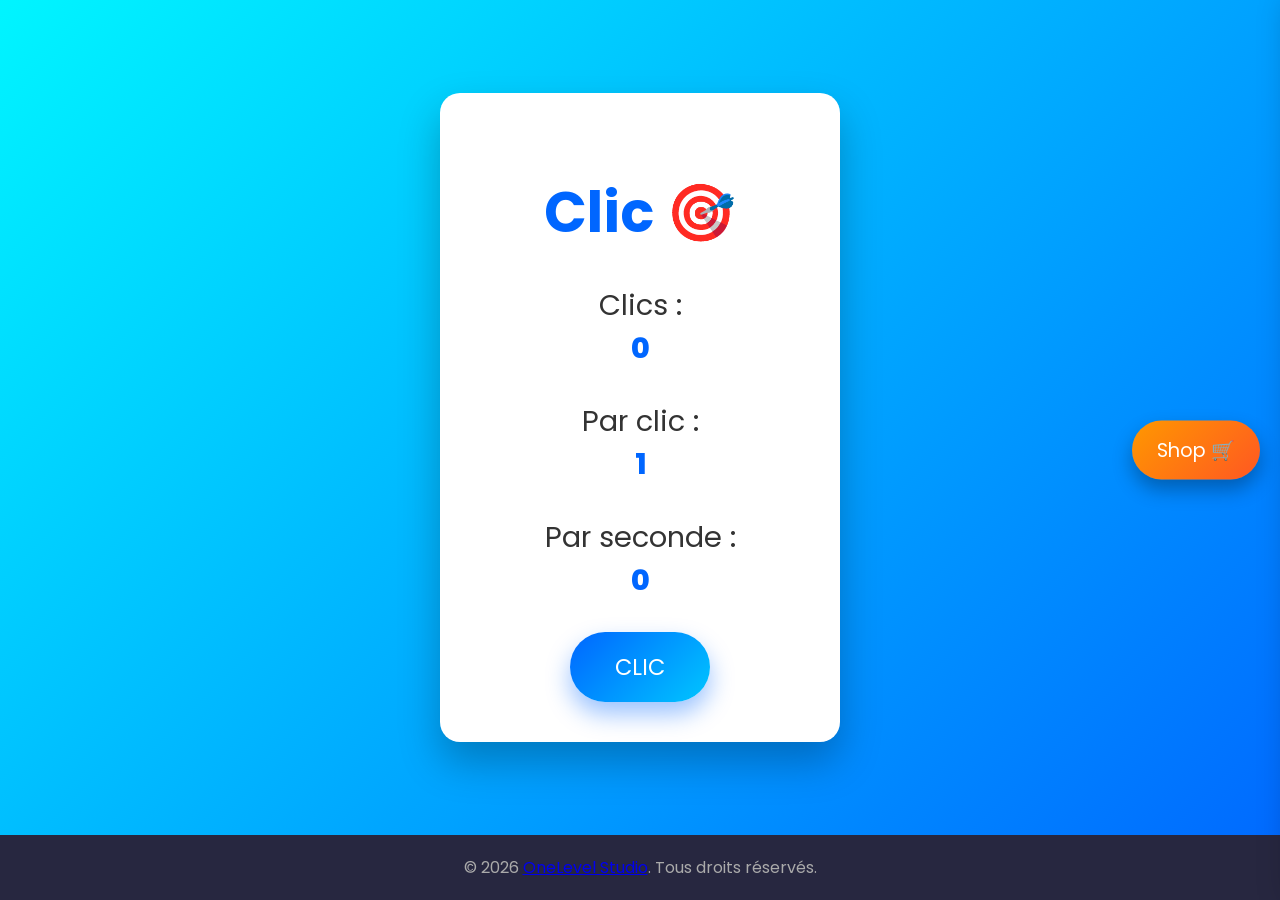
<file: clic/index.html>
<!DOCTYPE html>
<html lang="fr">
<head>
    <meta charset="UTF-8">
    <meta name="viewport" content="width=device-width, initial-scale=1.0">
    <title>Clic Game</title>
    <link href="https://fonts.googleapis.com/css2?family=Poppins:wght@400;600;800&display=swap" rel="stylesheet">
    <link href="style.css" rel="stylesheet">
</head>
<body>
    <div class="main">
    <div class="card">
        <h1>Clic 🎯</h1>
        <p>Clics : <br><span id="count">0</span></p>
        <p>Par clic : <br><span id="perClick">1</span></p>
        <p>Par seconde : <br><span id="autoClickDisplay">0</span></p>
        <button id="button" onclick="add()">CLIC</button>
    </div>
    </div>
    <button class="shop-button" onclick="toggleShop()">Shop 🛒</button>

<div class="shop" id="shop">
    <h2>🛒 Shop</h2>
    <button onclick="addClic(1, 100)">+1 clic / clic (100)</button>
    <button onclick="upgradeAutoClick(1, 500)">+1 auto-clic / sec (500)</button>
    <button onclick="addClic(10, 950)">+10 clic / clic (950)</button>
    <button onclick="upgradeAutoClick(10, 4950)">+10 auto-clic / sec (4950)</button>
    <button onclick="addClic(100, 9450)">+100 clic / clic (9450)</button>
    <button onclick="upgradeAutoClick(100, 49950)">+100 auto-clic / sec (49950)</button>
    <button onclick="addClic(1000, 94440)">+1000 clic / clic (94440)</button>
    <button onclick="upgradeAutoClick(1000, 499950)">+1000 auto-clic / sec (499950)</button>
    <button onclick="addClic(10000, 944440)">+10000 clic / clic (944440)</button>
    <button onclick="upgradeAutoClick(10000, 4999950)">+10000 auto-clic / sec (4999950)</button>
</div>
    <footer>
        &copy; 2026 <a href="https://moi14212869.github.io/onelevel/" target="_blank">OneLevel Studio</a>. Tous droits réservés.
    </footer>
    <audio id="pop" src="./assets/pop.mp3" preload="auto"></audio>
    <audio id="buy" src="./assets/buy.mp3" preload="auto"></audio>
    <script src="script.js"></script>
</body>
</html>
</file>
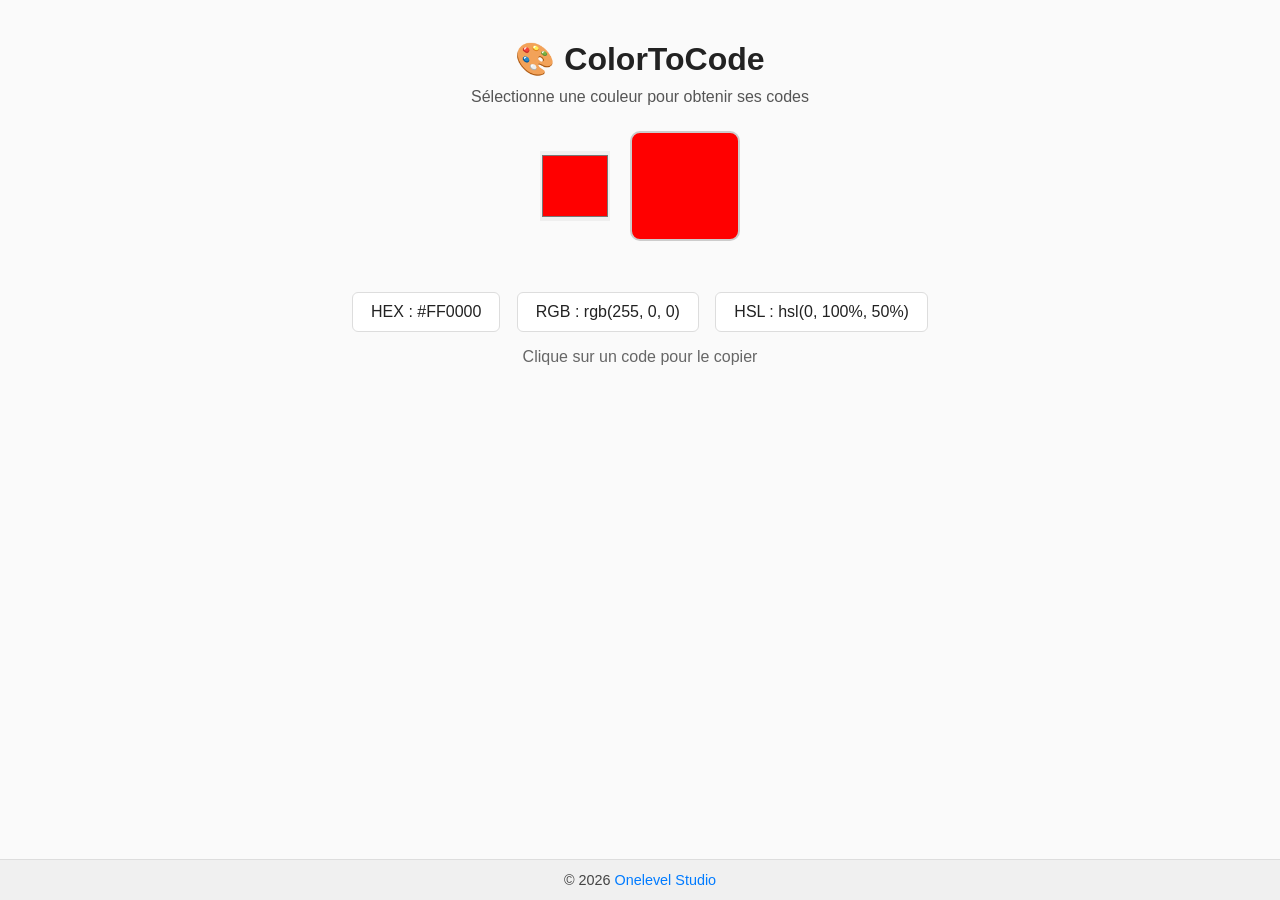
<file: color/index.html>
<!DOCTYPE html>
<html lang="fr">
<head>
<meta charset="UTF-8">
<link rel="icon" href="favicon.ico" type="image/x-icon">
<link rel="stylesheet" href="style.css">
<meta name="viewport" content="width=device-width, initial-scale=1.0">
<title>ColorToCode</title>
</head>

<body>

<main>
    <h1>🎨 ColorToCode</h1>
    <p>Sélectionne une couleur pour obtenir ses codes</p>

    <div class="color-box">
        <input type="color" id="colorPicker" value="#ff0000">
        <div id="preview"></div>
    </div>

    <div class="codes">
        <div class="code" onclick="copy(hex)">HEX : <span id="hex">#FF0000</span></div>
        <div class="code" onclick="copy(rgb)">RGB : <span id="rgb">rgb(255, 0, 0)</span></div>
        <div class="code" onclick="copy(hsl)">HSL : <span id="hsl">hsl(0, 100%, 50%)</span></div>
        <p style="margin-top:10px;color:#666;">Clique sur un code pour le copier</p>
    </div>
</main>

<footer>
    © 2026 <a href="https://moi14212869.github.io/onelevel" target="_blank">Onelevel Studio</a>
</footer>

<script src="script.js"></script>

</body>
</html>
</file>
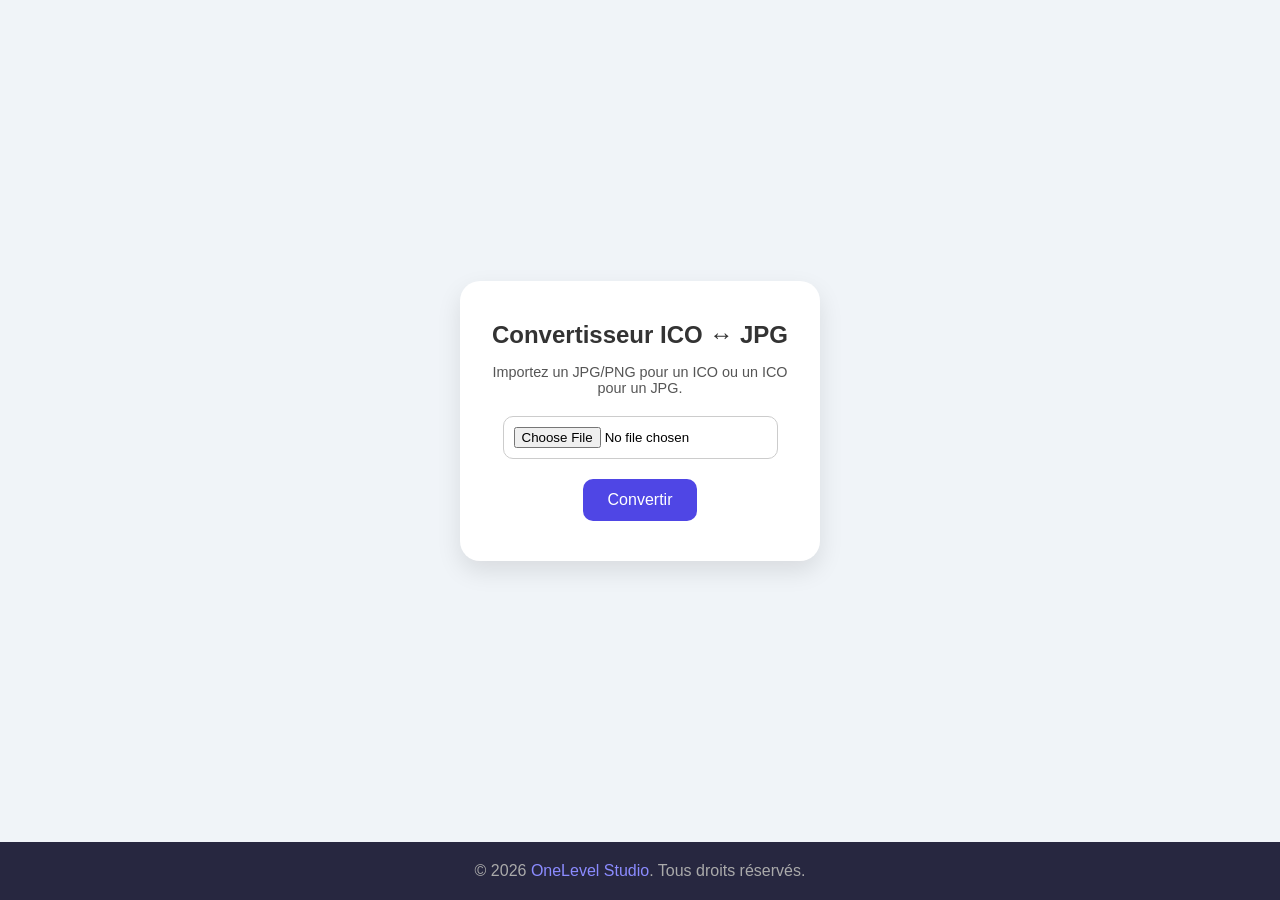
<file: conv/index.html>
<!DOCTYPE html>
<html lang="fr">
<head>
<link rel="stylesheet" href="style.css">
<link rel="icon" href="Convertisseur%20JPG%20vers%20ICO%20numérique.ico" type="image/x-icon">
<meta charset="UTF-8">
<meta name="viewport" content="width=device-width, initial-scale=1.0">
<title>Convertisseur ICO ↔ JPG</title>
</head>

<body>
<div class="main">
<div class="container">
    <h2>Convertisseur ICO ↔ JPG</h2>
    <p>Importez un JPG/PNG pour un ICO ou un ICO pour un JPG.</p>
    <input type="file" id="upload" accept="image/png,image/jpeg,image/jpg,image/x-icon,.ico"/>
    <button id="convert">Convertir</button>
</div>
</div>

<footer>
&copy; 2026 <a href="moi14212869.github.io/onelevel">OneLevel Studio</a>. Tous droits réservés.
</footer>

<script src="script.js"></script>
</body>
</html>
</file>
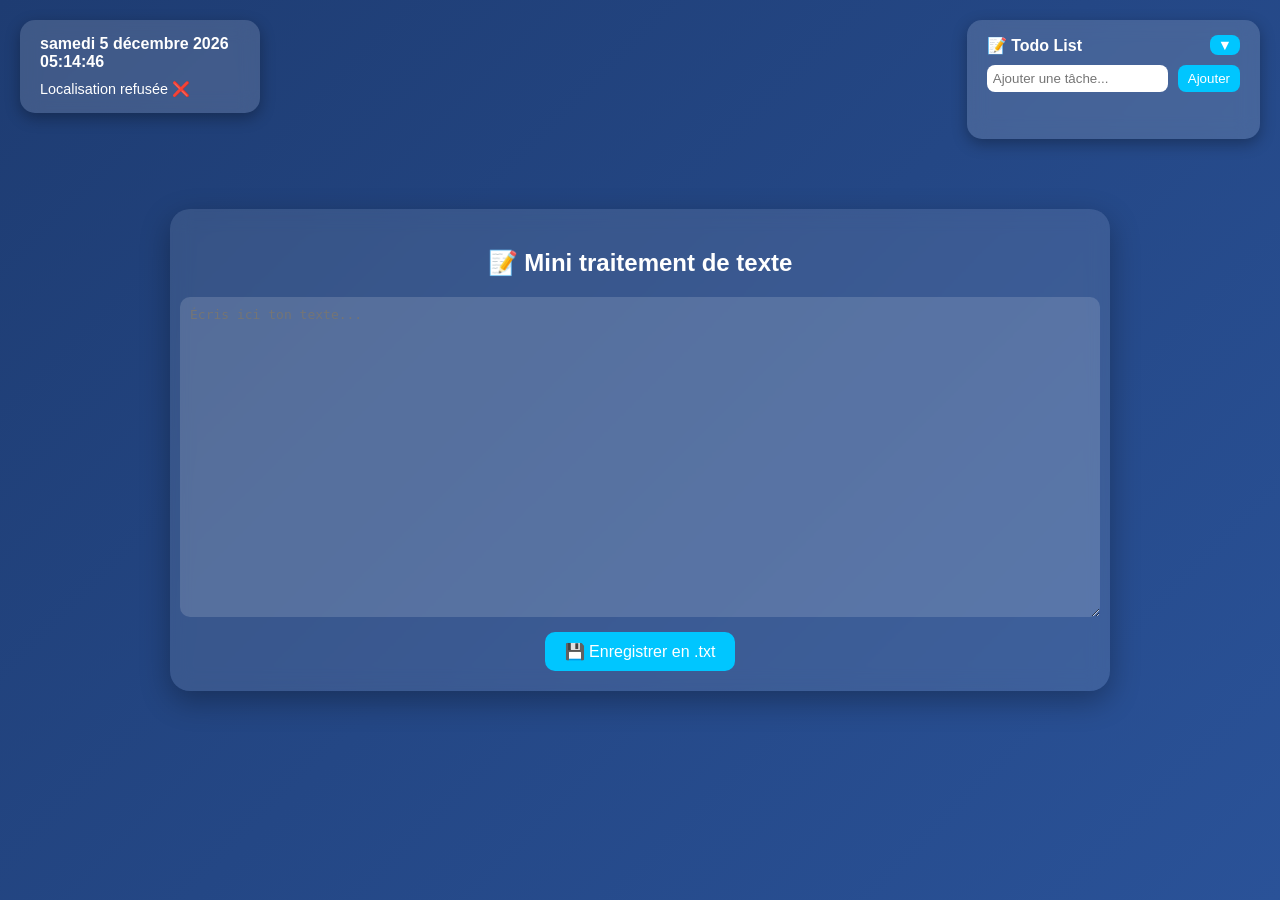
<file: dashboard/index.html>
<!DOCTYPE html>
<html lang="fr">
<head>
<meta charset="UTF-8">
<meta name="viewport" content="width=device-width, initial-scale=1.0">
<title>Dashboard Complet</title>
<link href="style.css" rel="stylesheet" />
</head>
<body>

<!-- Horloge, date et météo en haut à gauche -->
<div class="top-left-widget">
    <div id="clock"></div>
    <div class="weather-box" id="weather">Chargement...</div>
</div>

<!-- Todo List en haut à droite -->
<div class="todo-widget">
    <div class="todo-header" onclick="toggleTodoList()">
        <h2>📝 Todo List</h2>
        <button class="todo-toggle-btn" id="toggleBtn">▼</button>
    </div>
    <div id="todoContent">
        <div class="todo-input">
            <input type="text" id="taskInput" placeholder="Ajouter une tâche...">
            <button onclick="addTask()">Ajouter</button>
        </div>
        <ul id="taskList"></ul>
    </div>
</div>

<!-- Mini traitement de texte -->
<div class="dashboard">
    <h2>📝 Mini traitement de texte</h2>
    <textarea id="textEditor" placeholder="Écris ici ton texte..."></textarea>
    <button id="saveText" onclick="saveAsTxt()">💾 Enregistrer en .txt</button>
</div>
<script src="script.js"></script>
</body>
</html>
</file>
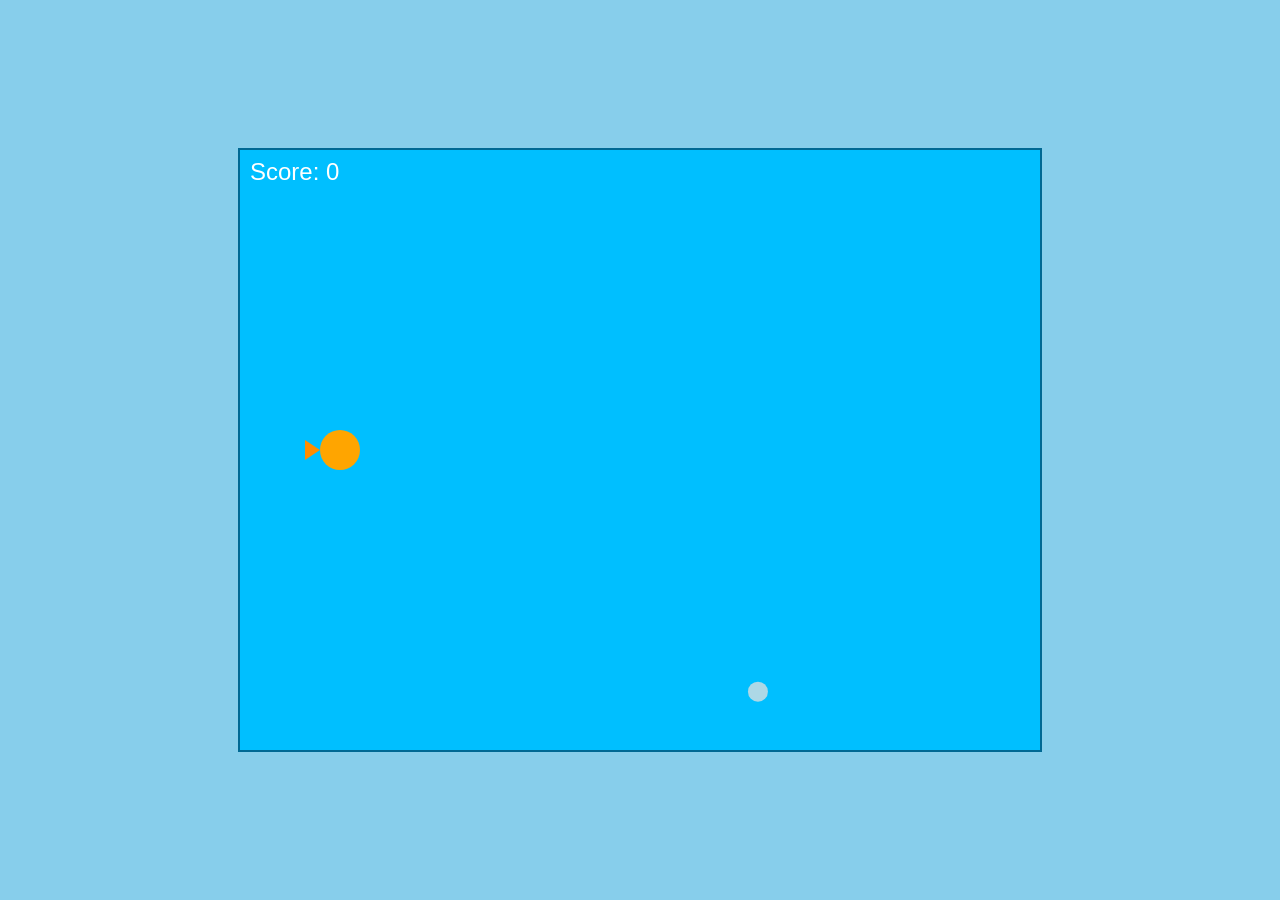
<file: fish/index.html>
<!DOCTYPE html>
<html lang="fr">
<head>
<meta charset="UTF-8">
<meta name="viewport" content="width=device-width, initial-scale=1.0">
<link rel="icon" href="fish.ico" type="image/x-icon">
<title>Jeu du Poisson</title>
<style>
    body {
        margin: 0;
        height: 100vh;
        display: flex;
        justify-content: center;
        align-items: center;
        background-color: #87ceeb;
    }
    canvas {
        background-color: #00bfff;
        border: 2px solid #006994;
    }
</style>
</head>
<body>
<canvas id="gameCanvas" width="800" height="600"></canvas>
<script src="game.js"></script>
</body>
</html>
</file>
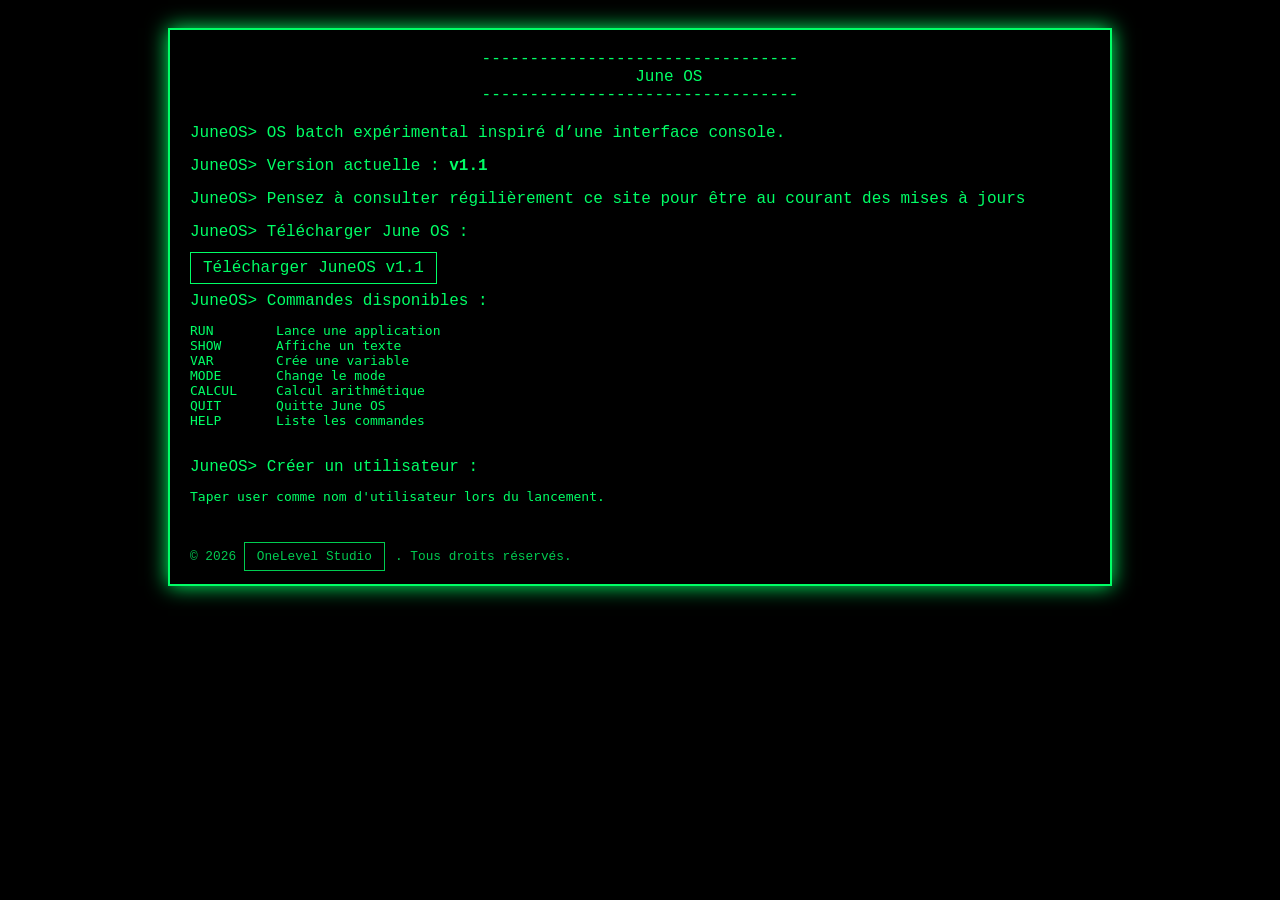
<file: june-os/index.html>
<!DOCTYPE html>
<html lang="fr">
<head>
<meta charset="UTF-8">
<meta name="viewport" content="width=device-width, initial-scale=1.0">
<title>June OS</title>
<link rel="icon" href="logo.ico" type="image/x-icon">
<link rel="stylesheet" href="style.css">
</head>
<body>
<div class="terminal">
    <div class="title">
        ---------------------------------<br>
        &nbsp;&nbsp;&nbsp;&nbsp;&nbsp;&nbsp;June OS<br>
        ---------------------------------
    </div>
    <div class="cmd">
        <div class="prompt">
            OS batch expérimental inspiré d’une interface console.
        </div>
    </div>
    <div class="cmd">
        <div class="prompt">
            Version actuelle : <strong>v1.1</strong>
        </div>
    </div>
  <div class="cmd">
      <div class="prompt">
          Pensez à consulter régilièrement ce site pour être au courant des mises à jours
      </div>
  </div>
    <div class="cmd">
        <div class="prompt">
            Télécharger June OS :
        </div>
        <br>
        <a onclick="pts()" href="Setup_JuneOs.exe" download>Télécharger JuneOS v1.1</a>
    </div>
    <div class="cmd">
        <div class="prompt">
            Commandes disponibles :
        </div>
        <pre>
RUN        Lance une application
SHOW       Affiche un texte
VAR        Crée une variable
MODE       Change le mode
CALCUL     Calcul arithmétique
QUIT       Quitte June OS
HELP       Liste les commandes
        </pre>
    </div>
    <div class="cmd">
        <div class="prompt">
            Créer un utilisateur :
        </div>
        <pre>
Taper user comme nom d'utilisateur lors du lancement.
        </pre>
    </div>
    <div class="footer">
        &copy; 2026 <a href="https://moi14212869.github.io/onelevel/" target="_blank">OneLevel Studio</a>. Tous droits réservés.
    </div>
</div>
<script src="script.js"></script>
</body>
</html>
</file>
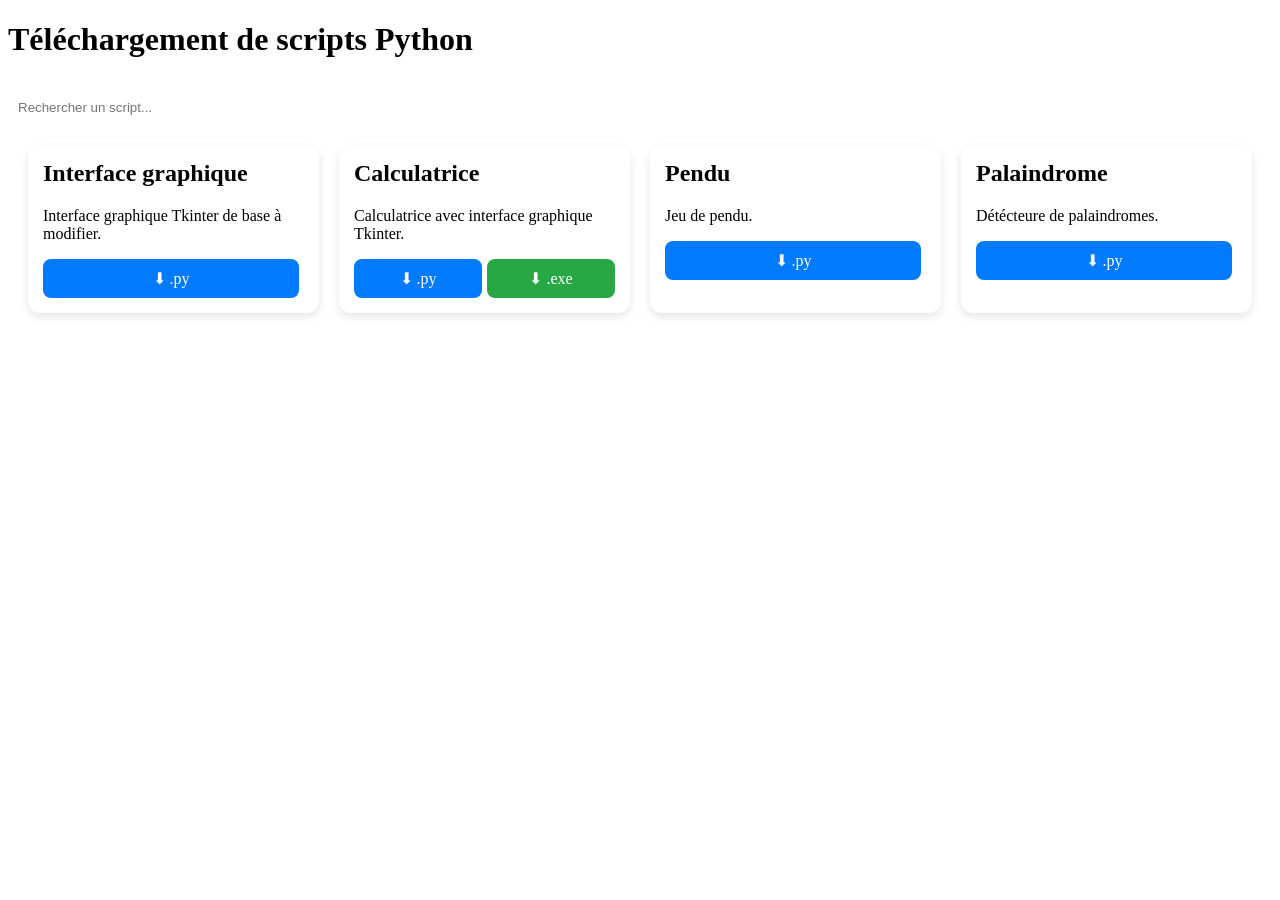
<file: python/index.html>
<!DOCTYPE html>
<html lang="fr">
<head>
  <meta charset="UTF-8" />
  <meta name="viewport" content="width=device-width, initial-scale=1.0" />
  <title>Scripts Python Téléchargeables</title>
  <link href="style.css" rel="stylesheet" />
</head>
<body>
  <header>
    <h1>Téléchargement de scripts Python</h1>
    <input type="text" id="search" placeholder="Rechercher un script..." onkeyup="filterScripts()" />
  </header>
  <main class="grid" id="scriptsContainer">
    <div class="card">
      <h2>Interface graphique</h2>
      <p>Interface graphique Tkinter de base à modifier.</p>
      <div class="buttons">
        <a href="./scripts/interface.py" download>⬇ .py</a>
      </div>
    </div>
    <div class="card">
      <h2>Calculatrice</h2>
      <p>Calculatrice avec interface graphique Tkinter.</p>
      <div class="buttons">
        <a href="./scripts/calculatrice.py" download>⬇ .py</a>
        <a href="./scripts/calculatrice.exe" download class="exe">⬇ .exe</a>
      </div>
    </div>
    <div class="card">
      <h2>Pendu</h2>
      <p>Jeu de pendu.</p>
      <div class="buttons">
        <a href="./scripts/pendu.py" download>⬇ .py</a>
      </div>
    </div>
    <div class="card">
      <h2>Palaindrome</h2>
      <p>Détécteure de palaindromes.</p>
      <div class="buttons">
        <a href="./scripts/palaindrome.py" download>⬇ .py</a>
      </div>
    </div>
  </main>
<script src="script.js"></script>
</body>
</html>
</file>
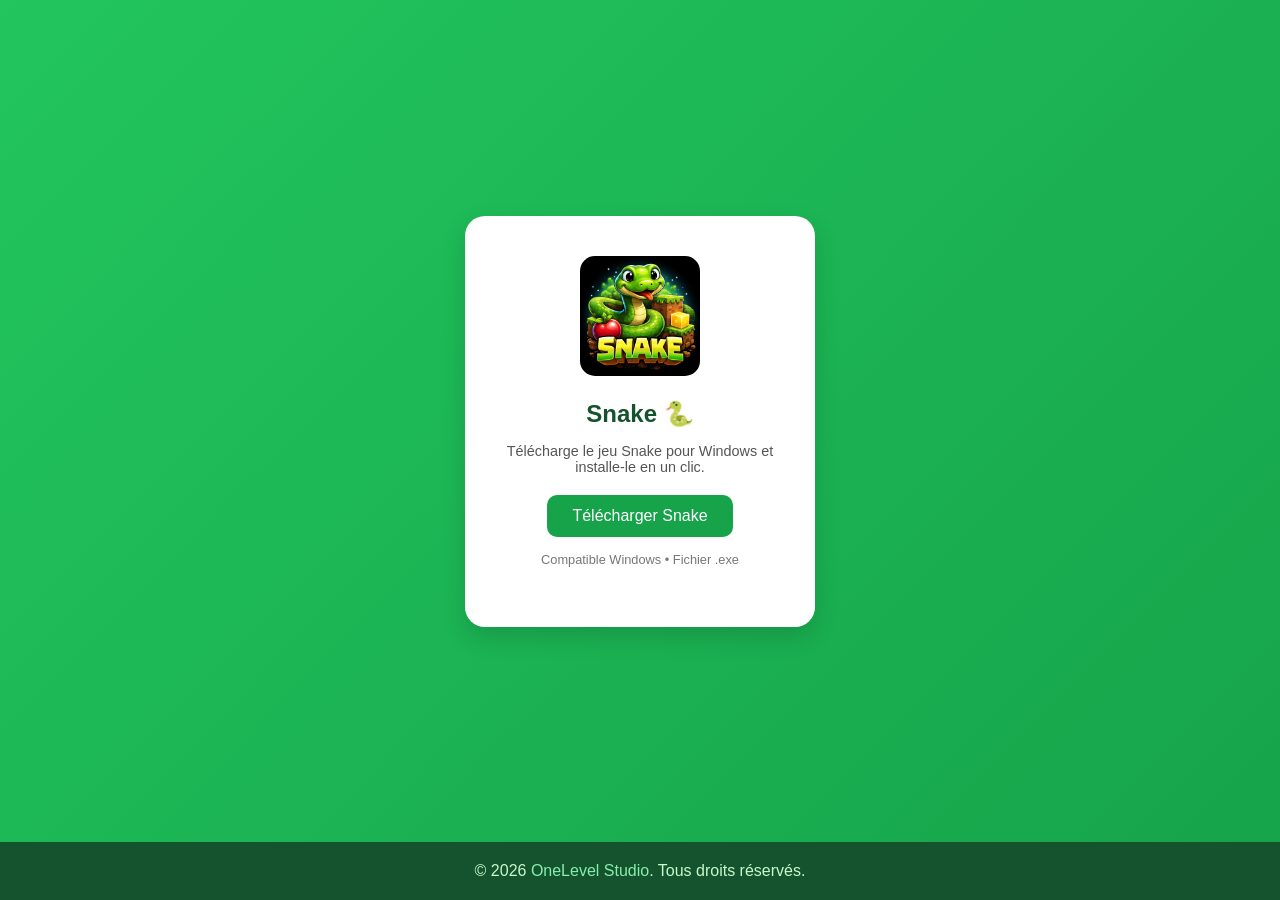
<file: snake/index.html>
<!DOCTYPE html>
<html lang="fr">
<head>
<link rel="icon" href="snake.ico" type="image/x-icon">
<meta charset="UTF-8">
<meta name="viewport" content="width=device-width, initial-scale=1.0">
<title>Télécharger Snake</title>
<link href="style.css" rel="stylesheet" />
</head>

<body>

<div class="main">
    <div class="container">

        <img src="snake.jpg" alt="Jeu Snake" class="game-image">

        <h2>Snake 🐍</h2>
        <p>Télécharge le jeu Snake pour Windows et installe-le en un clic.</p>

        <a href="SnakeInstaller.exe" class="button" download>
            Télécharger Snake
        </a>

        <p style="margin-top:15px;font-size:0.8rem;color:#777;">
            Compatible Windows • Fichier .exe
        </p>
    </div>
</div>

<footer>
    &copy; 2026 <a href="moi14212869.github.io/onelevel">OneLevel Studio</a>. Tous droits réservés.
</footer>
<script src="script.js"></script>
</body>
</html>
</file>
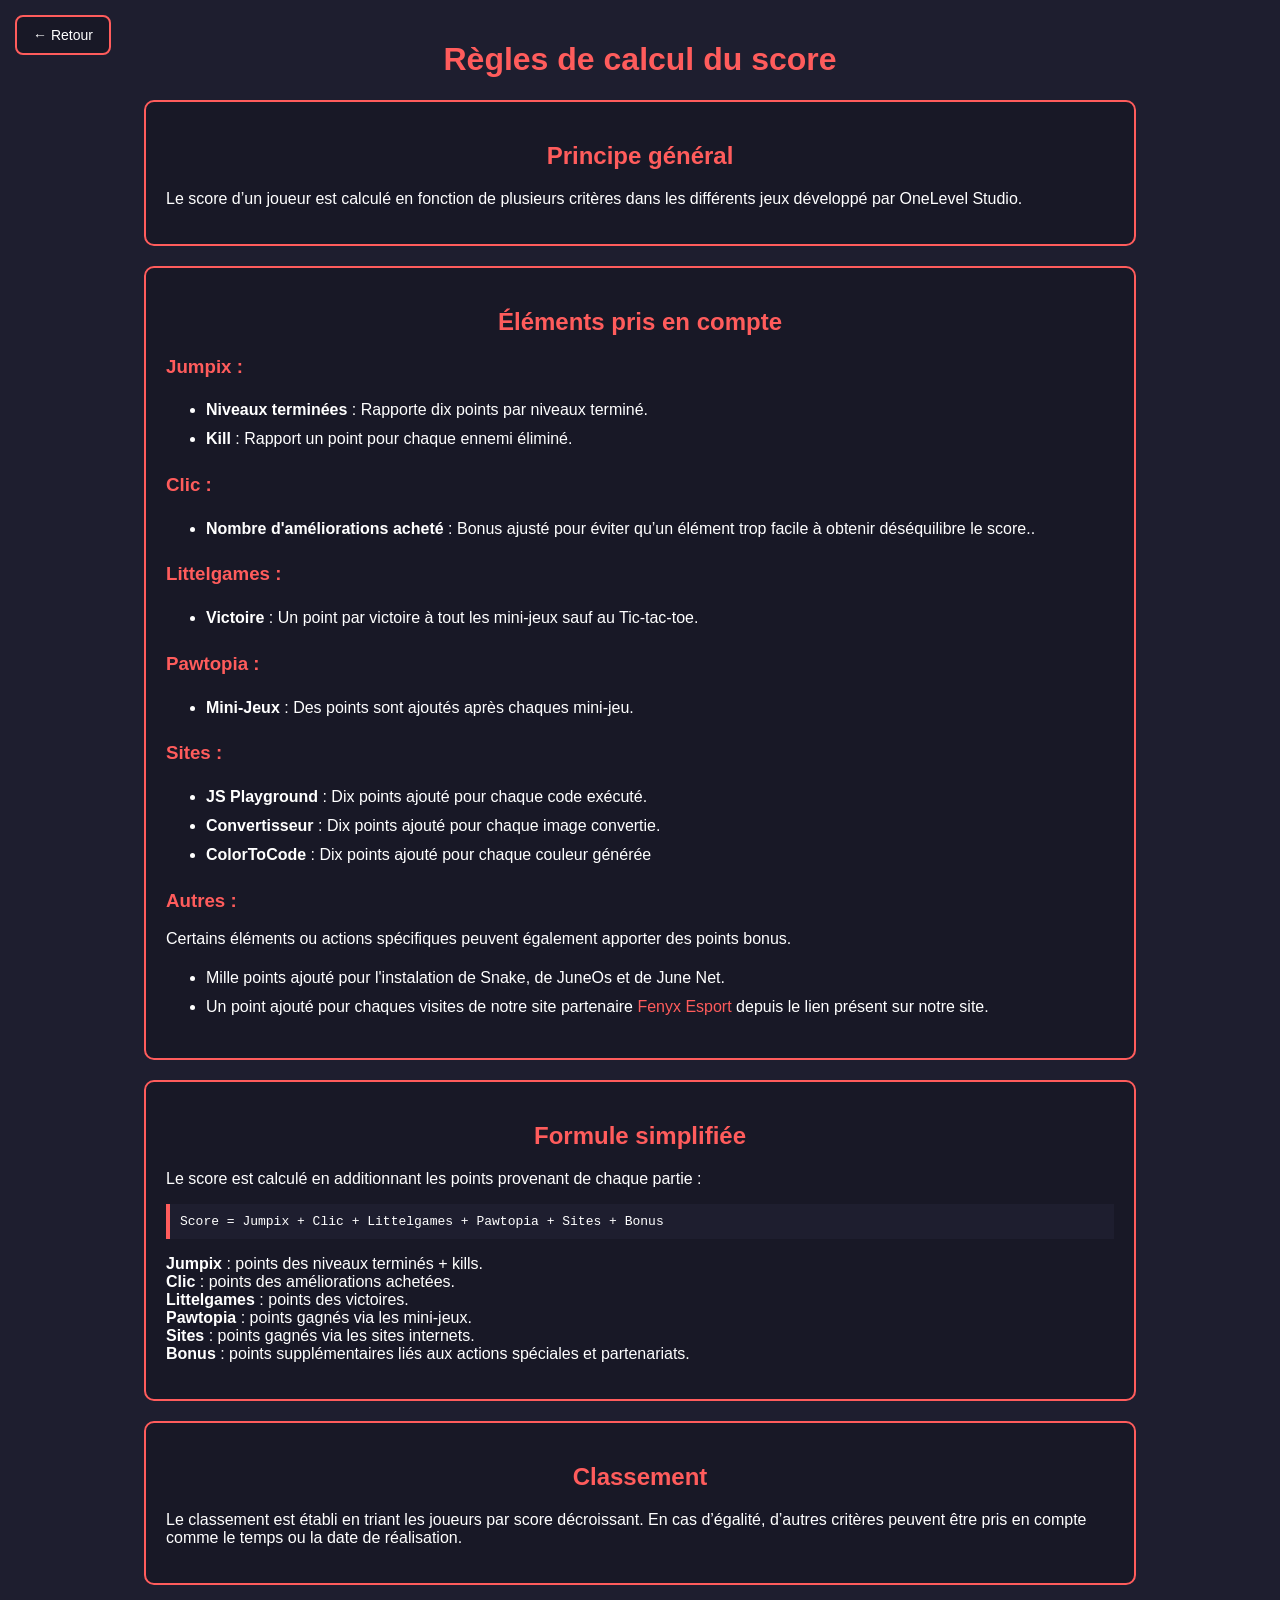
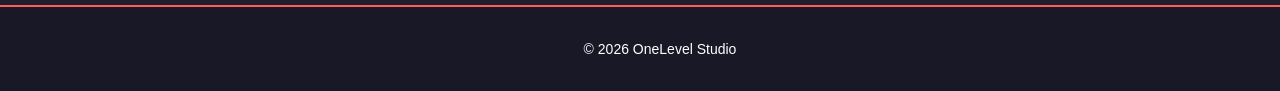
<file: liderboard/rules/index.html>
<!DOCTYPE html>
<html lang="fr">
<head>
<meta charset="UTF-8">
<meta name="viewport" content="width=device-width, initial-scale=1.0">
<link rel="icon" href="https://moi14212869.github.io/onelevel/favicon.ico" type="image/x-icon">
<link href="style.css" rel="stylesheet" />
<title>Règles - OneLevel Studio</title>
</head>

<body>

<a href="https://moi14212869.github.io/onelevel/liderboard/" class="back-button">← Retour</a>

<main>
    <div class="container">
        <h1>Règles de calcul du score</h1>

        <div class="card">
            <h2>Principe général</h2>
            <p>
                Le score d’un joueur est calculé en fonction de plusieurs critères dans les différents jeux développé par OneLevel Studio.
            </p>
        </div>

        <div class="card">
            <h2>Éléments pris en compte</h2>
            <h3>Jumpix :</h3>
            <ul>
                <li><strong>Niveaux terminées</strong> : Rapporte dix points par niveaux terminé.</li>
                <li><strong>Kill</strong> : Rapport un point pour chaque ennemi éliminé.</li>
            </ul>
            <h3>Clic :</h3>
            <ul>
                <li><strong>Nombre d'améliorations acheté</strong> : Bonus ajusté pour éviter qu’un élément trop facile à obtenir déséquilibre le score..</li>
            </ul>
            <h3>Littelgames :</h3>
            <ul>
                <li><strong>Victoire</strong> : Un point par victoire à tout les mini-jeux sauf au Tic-tac-toe.</li>
            </ul>
            <h3>Pawtopia :</h3>
            <ul>
                <li><strong>Mini-Jeux</strong> : Des points sont ajoutés après chaques mini-jeu.</li>
            </ul>
            <h3>Sites :</h3>
            <ul>
                <li><strong>JS Playground</strong> : Dix points ajouté pour chaque code exécuté.</li>
                <li><strong>Convertisseur</strong> : Dix points ajouté pour chaque image convertie.</li>
                <li><strong>ColorToCode</strong> : Dix points ajouté pour chaque couleur générée</li>
            </ul>
            <h3>Autres :</h3>
            <p>Certains éléments ou actions spécifiques peuvent également apporter des points bonus.</p>
            <ul>
                <li>Mille points ajouté pour l'instalation de Snake, de JuneOs et de June Net.</li>
                <li>Un point ajouté pour chaques visites de notre site partenaire <a href="https://moi14212869.github.io/Fenyx/" id="Fenyx" target="_blank">Fenyx Esport</a> depuis le lien présent sur notre site.</li>
            </ul>
        </div>

<div class="card">
    <h2>Formule simplifiée</h2>
    <p>Le score est calculé en additionnant les points provenant de chaque partie :</p>

    <div class="formula">
        Score = Jumpix + Clic + Littelgames + Pawtopia + Sites + Bonus
    </div>

    <p>
        <strong>Jumpix</strong> : points des niveaux terminés + kills.<br>
        <strong>Clic</strong> : points des améliorations achetées.<br>
        <strong>Littelgames</strong> : points des victoires.<br>
        <strong>Pawtopia</strong> : points gagnés via les mini-jeux.<br>
        <strong>Sites</strong> : points gagnés via les sites internets.<br>
        <strong>Bonus</strong> : points supplémentaires liés aux actions spéciales et partenariats.
    </p>
</div>

        <div class="card">
            <h2>Classement</h2>
            <p>
                Le classement est établi en triant les joueurs par score décroissant.
                En cas d’égalité, d’autres critères peuvent être pris en compte comme le temps ou la date de réalisation.
            </p>
        </div>
    </div>
</main>

<footer class="footer">
    <p>
        © 2026 OneLevel Studio
    </p>
</footer>
<script src="script.js"></script>
</body>
</html>
</file>
<file: clic/style.css>
* {
    box-sizing: border-box;
    font-family: 'Poppins', sans-serif;
}

body {
    margin: 0;
    min-height: 100vh;
    background: linear-gradient(135deg, #00f5ff, #0066ff);
    display: flex;
    flex-direction: column;
}

.main {
    flex: 1;
    display: flex;
    align-items: center;
    justify-content: center;
}

.card {
    background: white;
    padding: 40px 50px;
    border-radius: 20px;
    box-shadow: 0 20px 40px rgba(0, 0, 0, 0.25);
    text-align: center;
    max-width: 400px;
    width: 100%;
}

h1 {
    font-size: 3.5rem;
    margin-bottom: 20px;
    color: #0066ff;
}

p {
    font-size: 1.8rem;
    color: #333;
    margin-bottom: 30px;
}

#count {
    font-weight: 800;
    color: #0066ff;
}
      
#perClick {
    font-weight: 800;
    color: #0066ff;
}
        
#button {
    background: linear-gradient(135deg, #0066ff, #00c6ff);
    color: white;
    font-size: 1.4rem;
    padding: 18px 45px;
    border: none;
    border-radius: 50px;
    cursor: pointer;
    box-shadow: 0 12px 25px rgba(0, 102, 255, 0.4);
    transition: transform 0.15s ease, box-shadow 0.15s ease;
}

#button:hover {
            transform: scale(1.08);
}

#button:active {
    transform: scale(0.95);
    box-shadow: 0 6px 12px rgba(0, 102, 255, 0.3);
}

.click-animation {
  animation: pop 0.2s ease;
}

@keyframes pop {
  0% { transform: scale(1); }
  50% { transform: scale(1.2); }
  100% { transform: scale(1); }
}
        
footer {
  background-color: #272740;
  text-align: center;
  padding: 20px;
  color: #aaa;
}

.shop-button {
    position: fixed;
    top: 50%;
    right: 20px;
    transform: translateY(-50%);
    background: linear-gradient(135deg, #ff9800, #ff5722);
    color: white;
    border: none;
    border-radius: 50px;
    padding: 15px 25px;
    font-size: 1.2rem;
    cursor: pointer;
    box-shadow: 0 10px 20px rgba(0,0,0,0.3);
    z-index: 1000;
    transition: right 0.3s ease;
}

.shop-button.open {
    right: 340px;
}

#autoClickDisplay {
  font-weight: 800;
  color: #0066ff;
}

.shop {
    position: fixed;
    top: 0;
    right: -320px;
    width: 300px;
    height: 100vh;
    background: white;
    box-shadow: -10px 0 30px rgba(0,0,0,0.25);
    padding: 30px;
    transition: right 0.3s ease;
    z-index: 999;
    overflow-y: auto;
}
.shop::-webkit-scrollbar {
    width: 8px;
}

.shop::-webkit-scrollbar-thumb {
    background: #0066ff;
    border-radius: 10px;
}

.shop::-webkit-scrollbar-track {
    background: #eee;
}
.shop.open {
    right: 0;
}

.shop h2 {
    margin-top: 0;
    color: #0066ff;
}

.shop button {
    margin-top: 15px;
    width: 100%;
    padding: 12px;
    border: none;
    border-radius: 30px;
    background: #0066ff;
    color: white;
    font-size: 1rem;
    cursor: pointer;
}
</file>
<file: color/style.css>
* {
    margin: 0;
    padding: 0;
    box-sizing: border-box;
}

body {
    font-family: Arial, sans-serif;
    display: flex;
    min-height: 100vh;
    flex-direction: column;
    background-color: #fafafa;
    color: #222;
}

main {
    padding: 40px 20px;
    flex: 1;
    text-align: center;
}

h1 {
    font-size: 2rem;
    margin-bottom: 10px;
}

p {
    color: #555;
    margin-bottom: 25px;
}

.color-box {
    display: inline-flex;
    align-items: center;
    gap: 20px;
    margin-bottom: 30px;
}

#colorPicker {
    width: 70px;
    height: 70px;
    border: none;
    cursor: pointer;
}

#preview {
    width: 110px;
    height: 110px;
    border-radius: 10px;
    border: 2px solid #ccc;
}

.codes {
    margin-top: 15px;
}

.code {
    background: #fff;
    display: inline-block;
    padding: 10px 18px;
    margin: 6px;
    border-radius: 6px;
    border: 1px solid #ddd;
    cursor: pointer;
}

.code:hover {
    background: #f0f0f0;
}

footer {
    background: #f0f0f0;
    text-align: center;
    padding: 12px 0;
    font-size: 0.9rem;
    color: #444;
    border-top: 1px solid #ddd;
}

footer a {
    color: #007bff;
    text-decoration: none;
}

footer a:hover {
    text-decoration: underline;
}
</file>
<file: conv/style.css>
* {
    box-sizing: border-box;
    margin: 0;
    padding: 0;
    font-family: 'Segoe UI', Tahoma, Geneva, Verdana, sans-serif;
}

body {
    background: #f0f4f8;
    min-height: 100vh;
    display: flex;
    flex-direction: column;
}

.main {
    flex: 1;
    display: flex;
    justify-content: center;
    align-items: center;
}

.container {
    background: #fff;
    padding: 40px 30px;
    border-radius: 20px;
    box-shadow: 0 10px 25px rgba(0,0,0,0.1);
    text-align: center;
    width: 360px;
}

h2 {
    margin-bottom: 15px;
    color: #333;
}

p {
    margin-bottom: 20px;
    font-size: 0.9rem;
    color: #555;
}

input[type="file"] {
    display: block;
    margin: 0 auto 20px auto;
    padding: 10px;
    border-radius: 10px;
    border: 1px solid #ccc;
    cursor: pointer;
}

button {
    background: #4f46e5;
    color: white;
    border: none;
    padding: 12px 25px;
    border-radius: 10px;
    font-size: 1rem;
    cursor: pointer;
    transition: 0.3s;
}

button:hover {
    background: #3730a3;
}

footer {
    background-color: #272740;
    text-align: center;
    padding: 20px;
    color: #aaa;
}

footer a {
    color: #8b8bff;
    text-decoration: none;
}
</file>
<file: dashboard/style.css>
body {
    margin: 0;
    font-family: Arial, sans-serif;
    background: linear-gradient(135deg, #1e3c72, #2a5298);
    color: white;
    display: flex;
    justify-content: center;
    align-items: center;
    min-height: 100vh;
}

/* Fenêtre en haut à gauche : Horloge + Météo */
.top-left-widget {
    position: fixed;
    top: 20px;
    left: 20px;
    background: rgba(255,255,255,0.15);
    backdrop-filter: blur(10px);
    border-radius: 15px;
    padding: 15px 20px;
    color: white;
    z-index: 1000;
    min-width: 200px;
    box-shadow: 0 5px 15px rgba(0,0,0,0.3);
}

.top-left-widget #clock {
    font-size: 1em;
    font-weight: bold;
    margin-bottom: 10px;
}

.top-left-widget .weather-box {
    font-size: 0.9em;
    display: flex;
    flex-direction: column;
    align-items: flex-start;
}

.top-left-widget .weather-animation {
    font-size: 30px;
    margin-bottom: 5px;
}

/* Fenêtre en haut à droite : Todo List */
.todo-widget {
    position: fixed;
    top: 20px;
    right: 20px;
    background: rgba(255,255,255,0.15);
    backdrop-filter: blur(10px);
    border-radius: 15px;
    padding: 15px 20px;
    color: white;
    z-index: 1000;
    min-width: 220px;
    box-shadow: 0 5px 15px rgba(0,0,0,0.3);
}

.todo-header {
    display: flex;
    justify-content: space-between;
    align-items: center;
    margin-bottom: 10px;
    cursor: pointer;
}

.todo-header h2 {
    font-size: 1em;
    margin: 0;
}

.todo-toggle-btn {
    background: #00c6ff;
    border: none;
    border-radius: 8px;
    padding: 2px 8px;
    color: white;
    cursor: pointer;
    font-size: 0.9em;
}

.todo-input {
    display: flex;
    gap: 10px;
    margin-bottom: 10px;
}

.todo-input input {
    flex: 1;
    padding: 6px;
    border-radius: 8px;
    border: none;
}

.todo-input button {
    padding: 6px 10px;
    border: none;
    border-radius: 8px;
    background: #00c6ff;
    color: white;
    cursor: pointer;
}

ul {
    list-style: none;
    padding: 0;
    max-height: 150px;
    overflow-y: auto;
}

li {
    background: rgba(255,255,255,0.2);
    padding: 6px;
    border-radius: 8px;
    margin-top: 6px;
    display: flex;
    justify-content: space-between;
    align-items: center;
}

li button {
    background: red;
    border: none;
    color: white;
    border-radius: 5px;
    cursor: pointer;
}

/* Dashboard centré : mini traitement de texte */
.dashboard {
    width: 90%;
    max-width: 900px;
    background: rgba(255,255,255,0.1);
    backdrop-filter: blur(10px);
    border-radius: 20px;
    padding: 20px;
    box-shadow: 0 10px 30px rgba(0,0,0,0.3);
    display: flex;
    flex-direction: column;
    align-items: center;
}

textarea#textEditor {
    width: 100%;
    height: 300px;
    background: rgba(255,255,255,0.15);
    border: none;
    border-radius: 10px;
    color: white;
    padding: 10px;
    font-size: 1em;
    resize: vertical;
    margin-bottom: 15px;
}

button#saveText {
    padding: 10px 20px;
    border: none;
    border-radius: 10px;
    background: #00c6ff;
    color: white;
    font-size: 1em;
    cursor: pointer;
}

button#saveText:hover {
    background: #00a0d0;
}
</file>
<file: june-os/style.css>
body {
  background-color: #000;
  color: #00ff66;
  font-family: Consolas, "Courier New", monospace;
  padding: 20px;
}
.terminal {
  max-width: 900px;
  margin: auto;
  border: 2px solid #00ff66;
  padding: 20px;
  box-shadow: 0 0 20px #00ff66;
}
.title {
  text-align: center;
  margin-bottom: 20px;
}
.bar {
  color: #00ff66;
}
a, button {
  color: #00ff66;
  background: black;
  border: 1px solid #00ff66;
  padding: 6px 12px;
  font-family: inherit;
  cursor: pointer;
  text-decoration: none;
  margin-right: 10px;
}
a:hover, button:hover {
  background: #00ff66;
  color: black;
}
.cmd {
  margin-top: 15px;
}
.prompt::before {
  content: "JuneOS> ";
  color: #00ff66;
}
.footer {
  margin-top: 30px;
  font-size: 0.8em;
  opacity: 0.8;
}
</file>
<file: python/style.css>
font-family: Arial, sans-serif;font-family:Arial,sans-serif;
margin:0;
background:#f4f4f4;
color:#333;
}

header{
text-align:center;
padding:20px;
background:#222;
color:white;
}

header input{
margin-top:10px;
padding:10px;
width:60%;
border-radius:8px;
border:none;
}

.grid{
display:grid;
grid-template-columns:repeat(auto-fit,minmax(250px,1fr));
gap:20px;
padding:20px;
}

.card{
background:white;
padding:15px;
border-radius:12px;
box-shadow:0 4px 10px rgba(0,0,0,0.1);
}

.card h2{
margin-top:0;
}

.buttons{
display:flex;
justify-content:space-between;
margin-top:15px;
}

.buttons a{
text-decoration:none;
padding:10px;
border-radius:8px;
background:#007bff;
color:white;
flex:1;
text-align:center;
margin-right:5px;
}

.buttons a.exe{
background:#28a745;
margin-right:0;
}

.buttons a:hover{
opacity:0.8;
}



  margin: 0;


  background: #f4f4f4;


  color: #333;


}





header {


  text-align: center;


  padding: 20px;


  background: #222;


  color: white;


}





header input {


  margin-top: 10px;


  padding: 10px;


  width: 60%;


  border-radius: 8px;


  border: none;


}





.grid {


  display: grid;


  grid-template-columns: repeat(auto-fit, minmax(250px, 1fr));


  gap: 20px;


  padding: 20px;


}





.card {


  background: white;


  padding: 15px;


  border-radius: 12px;


  box-shadow: 0 4px 10px rgba(0,0,0,0.1);


}





.card h2 {


  margin-top: 0;


}





.buttons {


  display: flex;


  justify-content: space-between;


  margin-top: 15px;


}





.buttons a {


  text-decoration: none;


  padding: 10px;


  border-radius: 8px;


  background: #007bff;


  color: white;


  flex: 1;


  text-align: center;


  margin-right: 5px;


}





.buttons a.exe {


  background: #28a745;


  margin-right: 0;


}





.buttons a:hover {


  opacity: 0.8;
}
</file>
<file: snake/style.css>
* {
    box-sizing: border-box;
    margin: 0;
    padding: 0;
    font-family: 'Segoe UI', Tahoma, Geneva, Verdana, sans-serif;
}

body {
    background: linear-gradient(135deg, #22c55e, #16a34a);
    min-height: 100vh;
    display: flex;
    flex-direction: column;
}

.main {
    flex: 1;
    display: flex;
    justify-content: center;
    align-items: center;
}

.container {
    background: #fff;
    padding: 40px 30px;
    border-radius: 20px;
    box-shadow: 0 10px 25px rgba(0,0,0,0.15);
    text-align: center;
    width: 350px;
}

.game-image {
    width: 120px;
    height: auto;
    margin-bottom: 20px;
    border-radius: 15px;
}

h2 {
    margin-bottom: 15px;
    color: #14532d;
}

p {
    margin-bottom: 20px;
    font-size: 0.9rem;
    color: #555;
}

a.button {
    display: inline-block;
    background: #16a34a;
    color: white;
    text-decoration: none;
    padding: 12px 25px;
    border-radius: 10px;
    font-size: 1rem;
    transition: 0.3s;
}

a.button:hover {
    background: #14532d;
}

footer {
    background-color: #14532d;
    text-align: center;
    padding: 20px;
    color: #c7f9cc;
}

footer a {
    color: #86efac;
    text-decoration: none;
}

footer a:hover {
    text-decoration: underline;
}
</file>
<file: liderboard/rules/style.css>
html,body{height:100%;margin:0}body{display:flex;flex-direction:column;min-height:100vh;background-color:#1e1e2f;color:#fff;font-family:'Roboto',sans-serif;text-align:center}main{flex:1;padding:20px}.back-button{position:fixed;top:15px;left:15px;padding:10px 16px;background-color:#181826;color:#fff;text-decoration:none;border:2px solid #ff5c5c;border-radius:8px;font-size:14px;transition:all .2s ease;z-index:1000}.back-button:hover{background-color:#ff5c5c;color:#181826}.container{width:80%;margin:auto;text-align:left}h1,h2{text-align:center;color:#ff5c5c}.card{background-color:#181826;border:2px solid #ff5c5c;border-radius:10px;padding:20px;margin-top:20px}h3{color:#ff5c5c}.card h3{margin-top:20px}.card a{text-decoration:none;color:#ff5c5c}ul{line-height:1.8}.formula{background-color:#1e1e2f;padding:10px;border-left:4px solid #ff5c5c;margin:10px 0;font-family:monospace}.footer{width:100%;margin-top:auto;padding:20px;border-top:2px solid #ff5c5c;background-color:#181826;font-size:14px;text-align:center}.footer a{color:#ff5c5c;text-decoration:none;font-weight:bold}.footer a:hover{text-decoration:underline}
</file>
